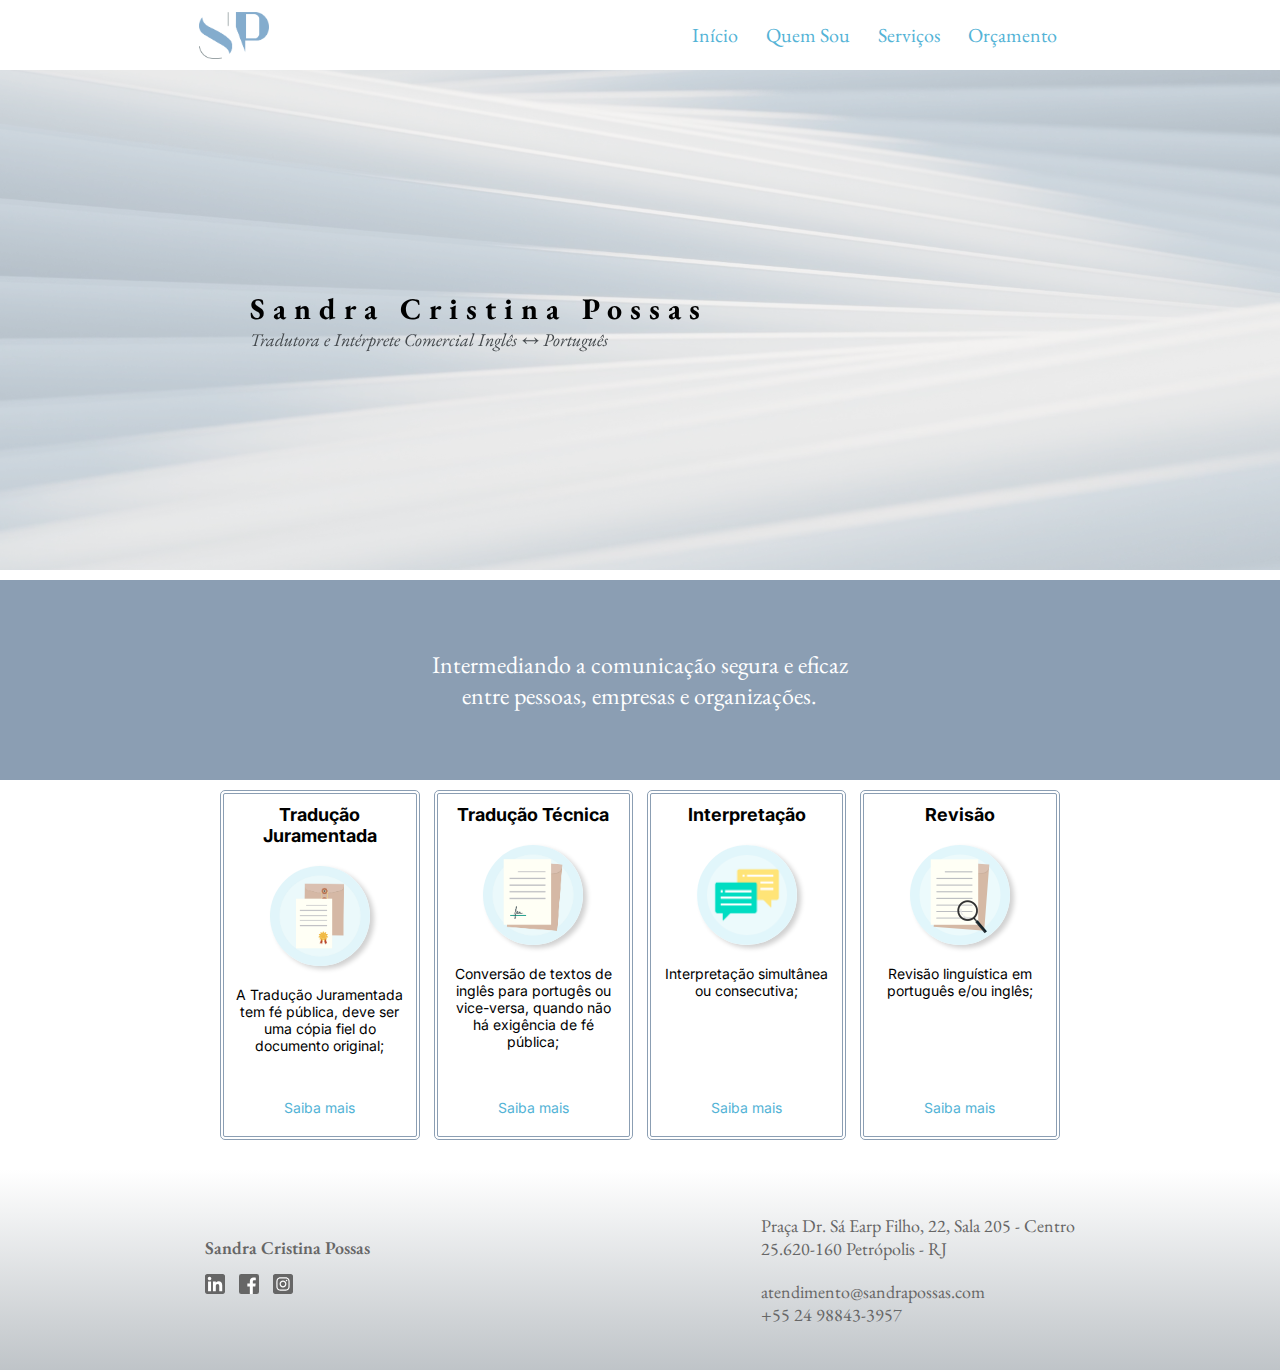
<file: index.html>
<!DOCTYPE html>
<html lang="pt-br">

<head>
  <meta charset="UTF-8">
  <meta http-equiv="X-UA-Compatible" content="IE=edge">
  <meta name="viewport" content="width=device-width, initial-scale=1.0">
  <!-- <link rel="stylesheet" href="style.css"> -->
  <link rel="stylesheet" href="style.css">
  <title>Sandra Possas</title>
</head>

<body>
  <div class="wrapper">
    <nav>
      <img src="img/logo.png" alt="Logo Sandra Possas" class="logo-navbar">
      <ul>
        <li><a href="#">Início</a></li>
        <li><a href="#">Quem Sou</a></li>
        <li><a href="#">Serviços</a></li>
        <li><a href="#">Orçamento</a></li>
      </ul>
    </nav>

    <div class="hero">
      <video autoplay muted loop disablePictureInPicture>
        <source src="video/pexels-rostislav-uzunov-9150545.mp4" type="video/mp4" />
      </video>
      <div class="caption">
        <h1>Sandra Cristina Possas</h1>
        <p> <em>Tradutora e Intérprete Comercial Inglês ↔ Português</em> </p>
      </div>
    </div>

    <div class="subtitle">
      <p>
        Intermediando a comunicação segura e eficaz <br>
        entre pessoas, empresas e organizações.
      </p>
    </div>
      <div class="trd-juramentada services">
        <h2>Tradução Juramentada</h2>
        <img src="img/official-doc.jpg" alt="">
        <p>
          A Tradução Juramentada tem fé pública, deve ser uma cópia fiel do documento original;
        </p>
        <a href="#">Saiba mais</a>
      </div>
      <div class="trd-livre services">
        <h2>Tradução Técnica</h2>
        <img src="img/doc.jpg" alt="">
        <p>
          Conversão de textos de inglês para portugês ou vice-versa, quando não há exigência de fé pública;
        </p>
        <a href="#">Saiba mais</a>
      </div>
      <div class="interpretacao services">
        <h2>Interpretação</h2>
        <img src="img/chat.png" alt="">
        <p>
          Interpretação simultânea ou consecutiva;
        </p>
        <a href="#">Saiba mais</a>
      </div>
      <div class="revisao services">
        <h2>Revisão</h2>
        <img src="img/review.png" alt="">
        <p>
          Revisão linguística em português e/ou inglês;
        </p>
        <a href="#">Saiba mais</a>
      </div>




    <footer>
      <div class="socialmedia">
        <p>
          Sandra Cristina Possas
        </p>
        <img src="img/in2.svg" alt="">
        <img src="img/fb2.svg" alt="">
        <img src="img/ig2.svg" alt="">
      </div>
      <div class="contact">
        <p>
          Praça Dr. Sá Earp Filho, 22, Sala 205 - Centro <br>
          25.620-160 Petrópolis - RJ
        </p>
        <p>
          atendimento@sandrapossas.com <br>
          +55 24 98843-3957
        </p>
      </div>
    </footer>
  </div>
</body>

</html>
</file>
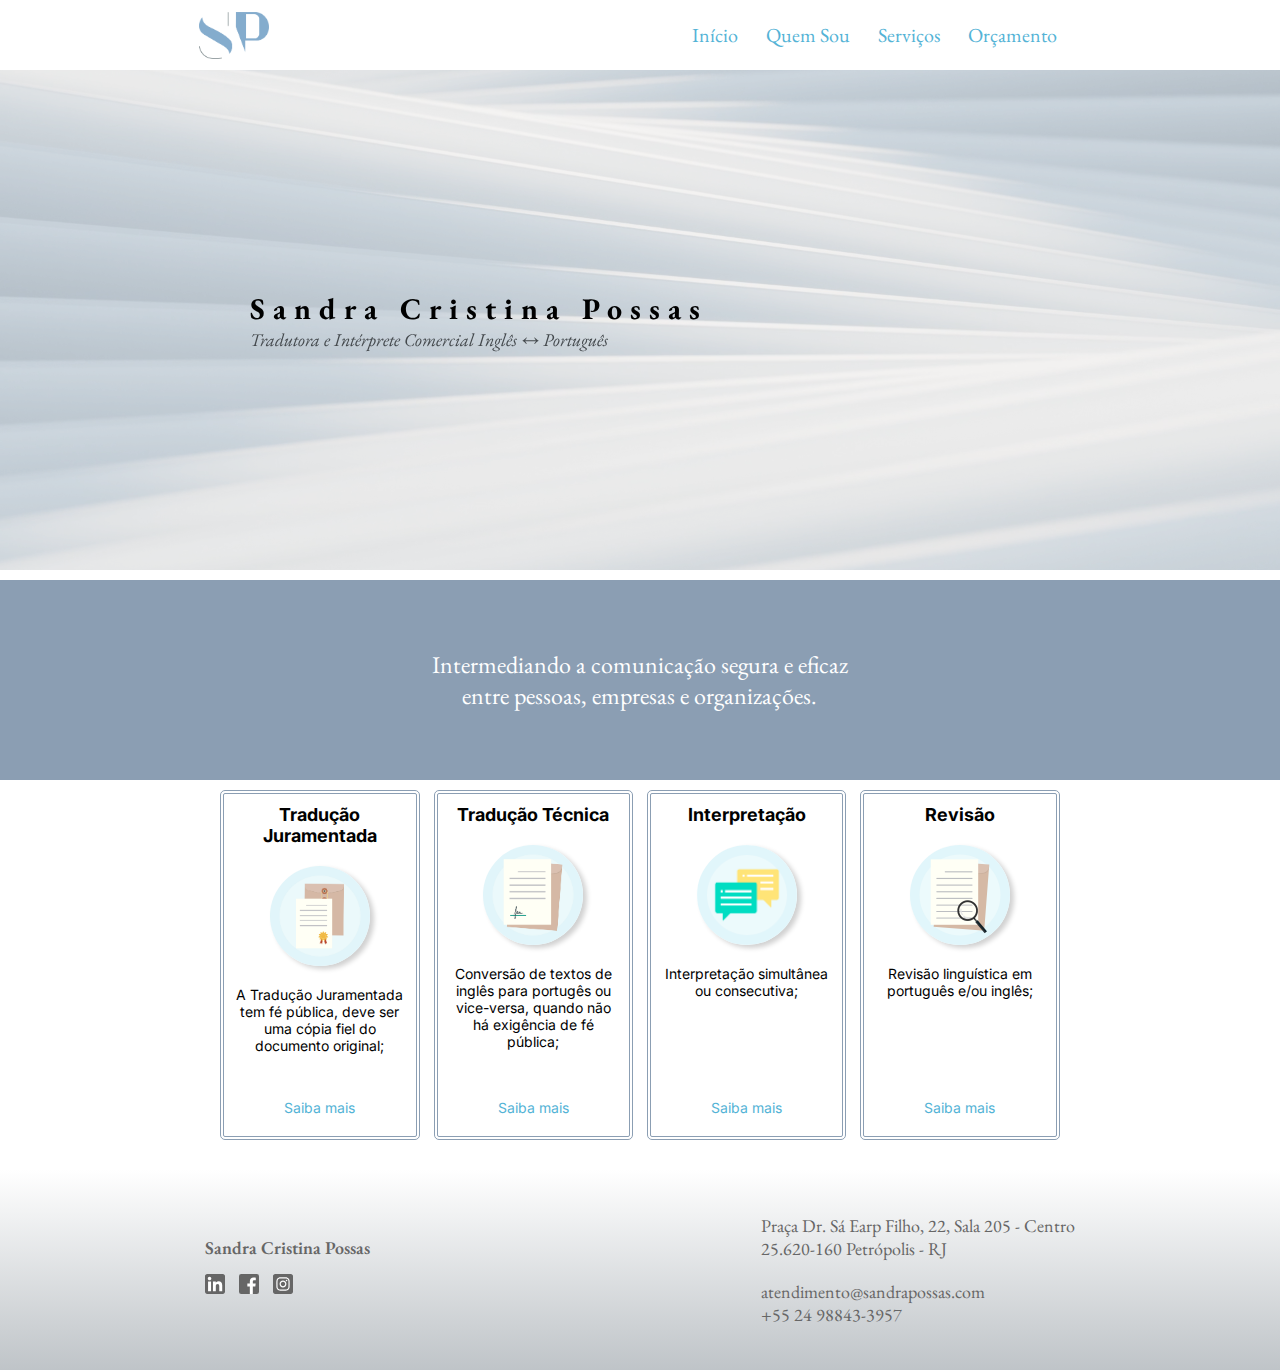
<file: teste.html>
<!DOCTYPE html>
<html lang="pt-br">

<head>
  <meta charset="UTF-8">
  <meta http-equiv="X-UA-Compatible" content="IE=edge">
  <meta name="viewport" content="width=device-width, initial-scale=1.0">
  <!-- <link rel="stylesheet" href="style.css"> -->
  <link rel="stylesheet" href="reset.css">
  <title>Sandra Possas</title>
</head>

<body>
  <div class="wrapper">
    <nav>
      <img src="img/logo.png" alt="Logo Sandra Possas" class="logo-navbar">
      <ul>
        <li><a href="#">Início</a></li>
        <li><a href="#">Quem Sou</a></li>
        <li><a href="#">Serviços</a></li>
        <li><a href="#">Orçamento</a></li>
      </ul>
    </nav>

    <div class="hero">
      <video autoplay muted loop disablePictureInPicture>
        <source src="video/pexels-rostislav-uzunov-9150545.mp4" type="video/mp4" />
      </video>
      <div class="caption">
        <h1>Sandra Cristina Possas</h1>
        <p> <em>Tradutora e Intérprete Comercial Inglês ↔ Português</em> </p>
      </div>
    </div>

    <div class="subtitle">
      <p>
        Intermediando a comunicação segura e eficaz <br>
        entre pessoas, empresas e organizações.
      </p>
    </div>
      <div class="trd-juramentada services">
        <h2>Tradução Juramentada</h2>
        <img src="img/official-doc.jpg" alt="">
        <p>
          A Tradução Juramentada tem fé pública, deve ser uma cópia fiel do documento original;
        </p>
        <a href="#">Saiba mais</a>
      </div>
      <div class="trd-livre services">
        <h2>Tradução Técnica</h2>
        <img src="img/doc.jpg" alt="">
        <p>
          Conversão de textos de inglês para portugês ou vice-versa, quando não há exigência de fé pública;
        </p>
        <a href="#">Saiba mais</a>
      </div>
      <div class="interpretacao services">
        <h2>Interpretação</h2>
        <img src="img/chat.png" alt="">
        <p>
          Interpretação simultânea ou consecutiva;
        </p>
        <a href="#">Saiba mais</a>
      </div>
      <div class="revisao services">
        <h2>Revisão</h2>
        <img src="img/review.png" alt="">
        <p>
          Revisão linguística em português e/ou inglês;
        </p>
        <a href="#">Saiba mais</a>
      </div>




    <footer>
      <div class="socialmedia">
        <p>
          Sandra Cristina Possas
        </p>
        <img src="img/in2.svg" alt="">
        <img src="img/fb2.svg" alt="">
        <img src="img/ig2.svg" alt="">
      </div>
      <div class="contact">
        <p>
          Praça Dr. Sá Earp Filho, 22, Sala 205 - Centro <br>
          25.620-160 Petrópolis - RJ
        </p>
        <p>
          atendimento@sandrapossas.com <br>
          +55 24 98843-3957
        </p>
      </div>
    </footer>
  </div>
</body>

</html>
</file>
<file: style.css>
@import url("https://fonts.googleapis.com/css2?family=EB+Garamond:ital,wght@0,400;0,600;1,400&display=swap");

@import url('https://fonts.googleapis.com/css2?family=Inter:wght@400;600&display=swap');

*,
*::after,
*::before {
  box-sizing: border-box;
  margin: 0;
}
body {
  font-family: "EB Garamond", serif;
}

.wrapper {
  display: grid;
  /* gap: .5rem; */
  grid-template-columns: 1fr;
  grid-template-areas:
    "navbar"
    "hero"
    "subtitle"
    "service1"
    "service2"
    "service3"
    "service4"
    "footer";
  /* height: 100vh; */
  /* margin: 0 auto; */
  /* max-width: 1200px; */
}
/* ===========================
            NAVBAR
=========================== */
nav {
  /* background-color: skyblue; */
  grid-area: navbar;
  display: flex;
  flex-direction: row;
  align-items: center;
  justify-content: space-around;
  list-style: none;
  padding: 10px;
  height: 70px;
}

.logo-navbar {
  width: 70px;
  height: 47px;
}

nav ul {
  display: flex;
  flex-direction: row;
  align-items: center;
  list-style: none;
}

nav ul li {
  /* font-size: 18px; */
  margin-right: 20px;
}

a {
  text-decoration: none;
  box-shadow: inset 0 0 0 0 #54b3d6;
  color: #54b3d6;
  /* margin: 0 -0.25rem; */
  padding: 0 0.25rem;
  transition: color 0.3s ease-in-out, box-shadow 0.3s ease-in-out;
}
a:hover {
  box-shadow: inset 100px 0 0 0 #54b3d6;
  color: white;
}

/* ===========================
            HERO
=========================== */

.hero {
  grid-area: hero;
  height: 300px;
  width: 100%;
  position: relative;
  display: flex;
  align-items: center;
  justify-content: center;
}

.hero video {
  /* border-radius: 10px; */
  width: 100%;
  height: 100%;
  position: absolute;
  object-fit: cover;
  z-index: 0;
  filter: opacity(50%);
}

.hero .caption {
  position: relative;
  /* color: #44494d; */
}

.hero h1 {
  text-transform: capitalize;
  font-size: 22px;
  letter-spacing: 0.5rem;
}

.hero .caption p {
  color: #44494d;
}

/* ===========================
          SUBTITLE
=========================== */

.subtitle {
  grid-area: subtitle;
  background: #8b9eb3;
  display: flex;
  align-items: center;
  justify-content: center;
  margin: 10px 0;
  font-size: 18px;
  height: 100px;
  color: #ffffff;
  text-align: center;
}

/* ===========================
          SERVICES
=========================== */

.services {
  display: flex;
  flex-direction: column;
  /* justify-content: center; */
  align-items: center;
  /* height: 235px; */
  padding: 10px;
  margin: 0 7px 10px 7px;
  border: 4px double #8B9EB3;
  border-radius: 5px;
  font-family: 'Inter', sans-serif;
  font-size: 14px;
  text-align: center;
  

  
}

.services h2 {
  font-size: 18px;
}

.services img {
  width: 100px;
  margin: 20px;
  border-radius: 100px;
  -webkit-box-shadow: 4px 3px 5px 0px rgba(209, 209, 209, 1);
  -moz-box-shadow: 4px 3px 5px 0px rgba(209, 209, 209, 1);
  box-shadow: 4px 3px 5px 0px rgba(209, 209, 209, 1);
}

.trd-juramentada {
 
  grid-area: service1;
}

.trd-livre {
  grid-area: service2;
}

.interpretacao {
  grid-area: service3;
}

.revisao {
  grid-area: service4;
}


/* ===========================
          FOOTER
=========================== */

footer {
  padding: 10px;
  margin-top: 20px;
  background: rgb(191, 196, 200);
  background: linear-gradient(
    0deg,
    rgba(191, 196, 200, 1) 0%,
    rgba(255, 255, 255, 1) 100%
  );
  grid-area: footer;
  /* align-items: center; */
  /* flex-direction: column; */
  /* justify-content: space-around; */
  /* display: flex; */
  width: 100%;
  height: 150px;
  color: #666666;
}

.socialmedia {
  font-weight: 600;
}

.socialmedia img {
  /* margin-top: 10px; */
  width: 18px;
  margin: 0 10px 5px 0;
}

/* ===========================
          MEDIA QUERY
=========================== */

@media (min-width: 48em) {
  /* 768px */
  .wrapper {
    grid-template-columns: repeat(6, 1fr);
    grid-template-rows: 70px 1fr 200px 380px 150px;
    grid-template-areas:
      "navbar   navbar     navbar    navbar      navbar     navbar"
      "hero     hero       hero      hero        hero       hero  "
      "subtitle subtitle   subtitle   subtitle   subtitle   subtitle"
      ".        service1   service2   service3   service4    .     "
      "footer   footer     footer     footer     footer     footer";
  }

  nav a {
    font-size: 20px;
  }

  .hero {
    grid-area: hero;
    height: 500px;
    width: 100%;
    position: relative;
    display: flex;
    align-items: center;
    justify-content: flex-start;
  }

  .hero video {
    width: 100%;
    height: 100%;
    position: absolute;
    object-fit: cover;
    z-index: 0;
    filter: opacity(50%);
  }

  .hero .caption {
    margin-left: 250px;
    position: relative;
  }

  .hero h1 {
    text-transform: capitalize;
    font-size: 30px;
    letter-spacing: 0.5rem;
  }

  .hero .caption p {
    color: #44494d;
    font-size: 18px;
  }
  .subtitle {
    font-size: 24px;
    height: 200px;
  }

  footer {
    align-items: center;
    justify-content: space-around;
    display: flex;
    font-size: 18px;
    height: 200px;

  }
  
  .socialmedia {
    font-weight: 600;
  }
  
  .socialmedia img {
    width: 20px;
    margin: 15px 10px 5px 0;
  }

  .contact p:first-child {
    margin-bottom: 20px;
  }

  .services {
    float: left;
    margin: 20px 7px 10px 7px;
    position: relative;
    /* font-size: 17px; */
    
  }

  .services a {
    margin-bottom: 20px;
      position: absolute;
      bottom: 0;
  }
}
</file>
